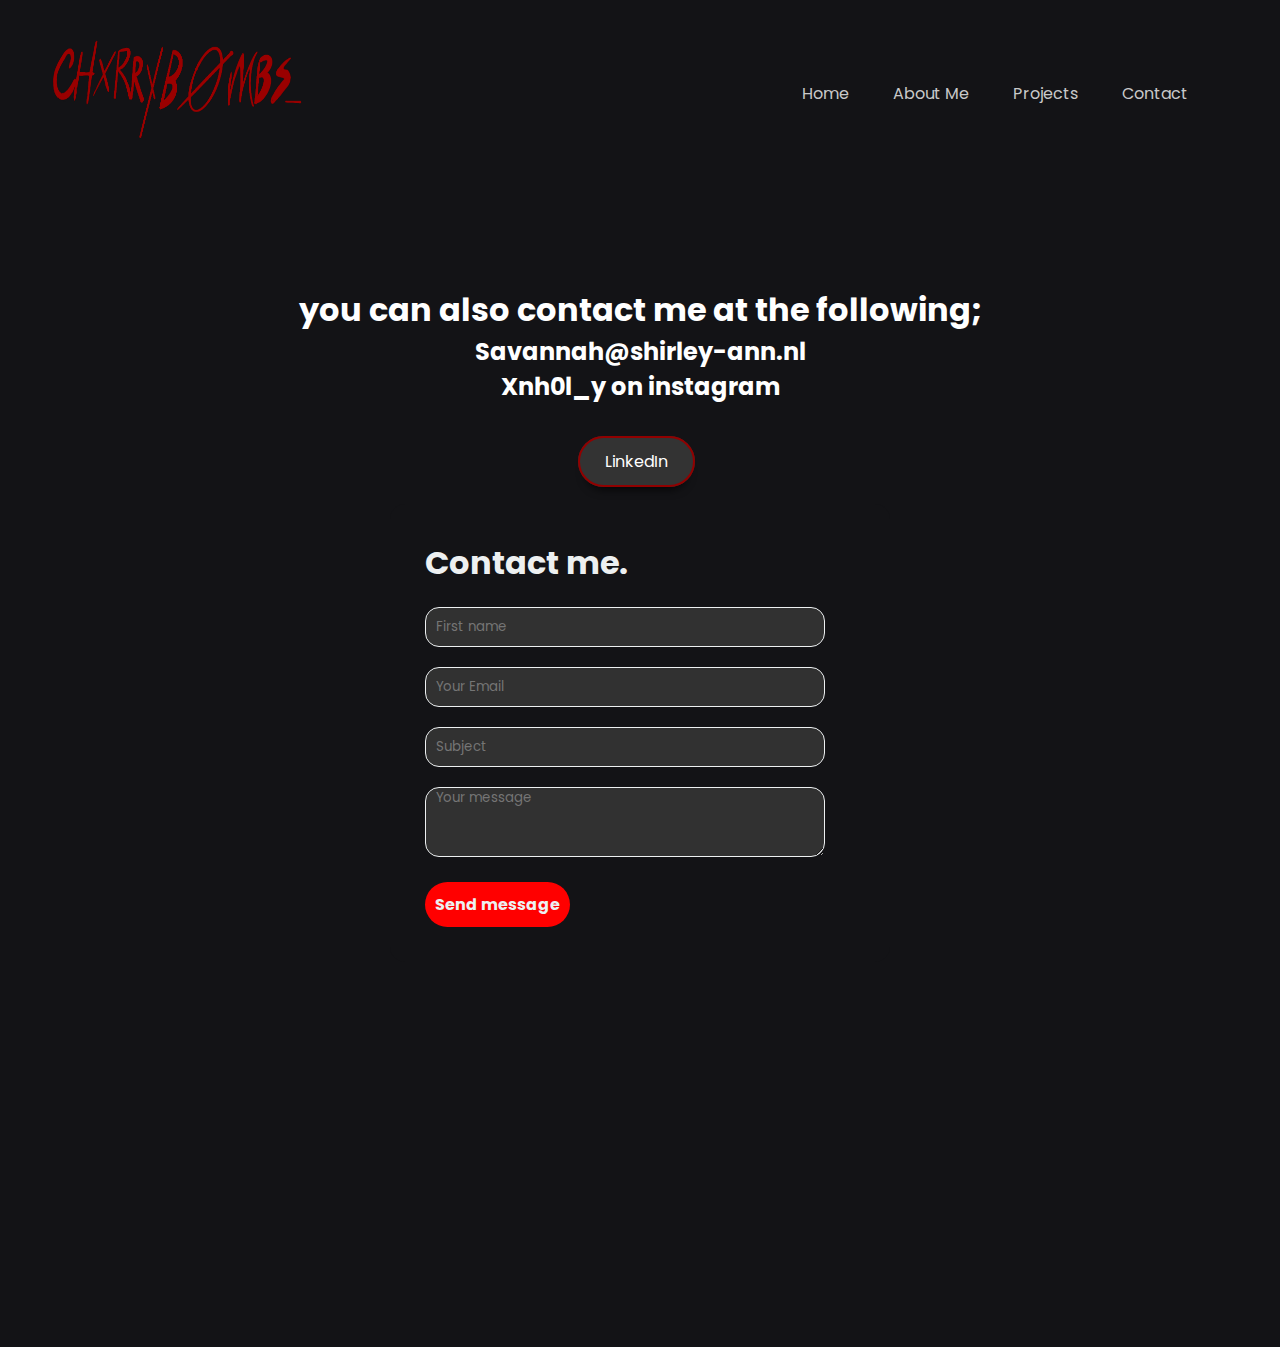
<file: contact.html>
<!DOCTYPE html>
<html lang="en">

<head>
  <meta charset="UTF-8">
  <meta http-equiv="X-UA-Compatible" content="IE=edge">
  <meta name="viewport" content="width=device-width, initial-scale=1.0">
  <title>Contact</title>
  <link rel="icon" href="img/website_icon.png">
  <link rel="stylesheet" href="main.css">
  <script defer src="app.js"></script>
</head>

<!--De standaard dingen-->

<body>
  <div class="hero-header">
    <div class="wrapper">
      <header>
        <div class="logo">
          <div class="logo-img"><a href="index.html"><img src="img/logo.png" width="250" height="100"></a></div>
        </div>
        <nav>
          <div class="togglebtn">
            <span></span>
            <span></span>
            <span></span>
          </div>
          <ul class="navlinks">
            <li><a href="index.html">Home</a></li>
            <li><a href="aboutMe.html">About Me</a></li>
            <li><a href="Projects.html">Projects</a></li>
            <li><a href="contact.html">Contact</a></li>
          </ul>
        </nav>
      </header>
      <div class="hidden">
        <section>
          <h1>you can also contact me at the following;</h1>
          <h2>Savannah@shirley-ann.nl</h2>
          <h2>Xnh0l_y on instagram</h2>
          <div class="btn-group">
            <a href="https://nl.linkedin.com/in/savannah-van-wingerden-425504263/nl.html" class="btn active">LinkedIn</a>
            </div>
        </section>
        <section class="contactsSection">
          <div class="contact-box">
            <form class="form-box">
              <h1>Contact me<span class="textColorChange">.</span></h1>
              <input type="text" class="input-field" placeholder="First name" autofocus>
              <input type="email" class="input-field" placeholder="Your Email" required>
              <input type="text" class="input-field" placeholder="Subject">
              <textarea type="text" class="input-field text-area" placeholder="Your message" required></textarea>
              <input type="submit" class="send-message-button" value="Send message">
            </form>
          </div>
        </section>
      </div>
</body>

</html>
</file>
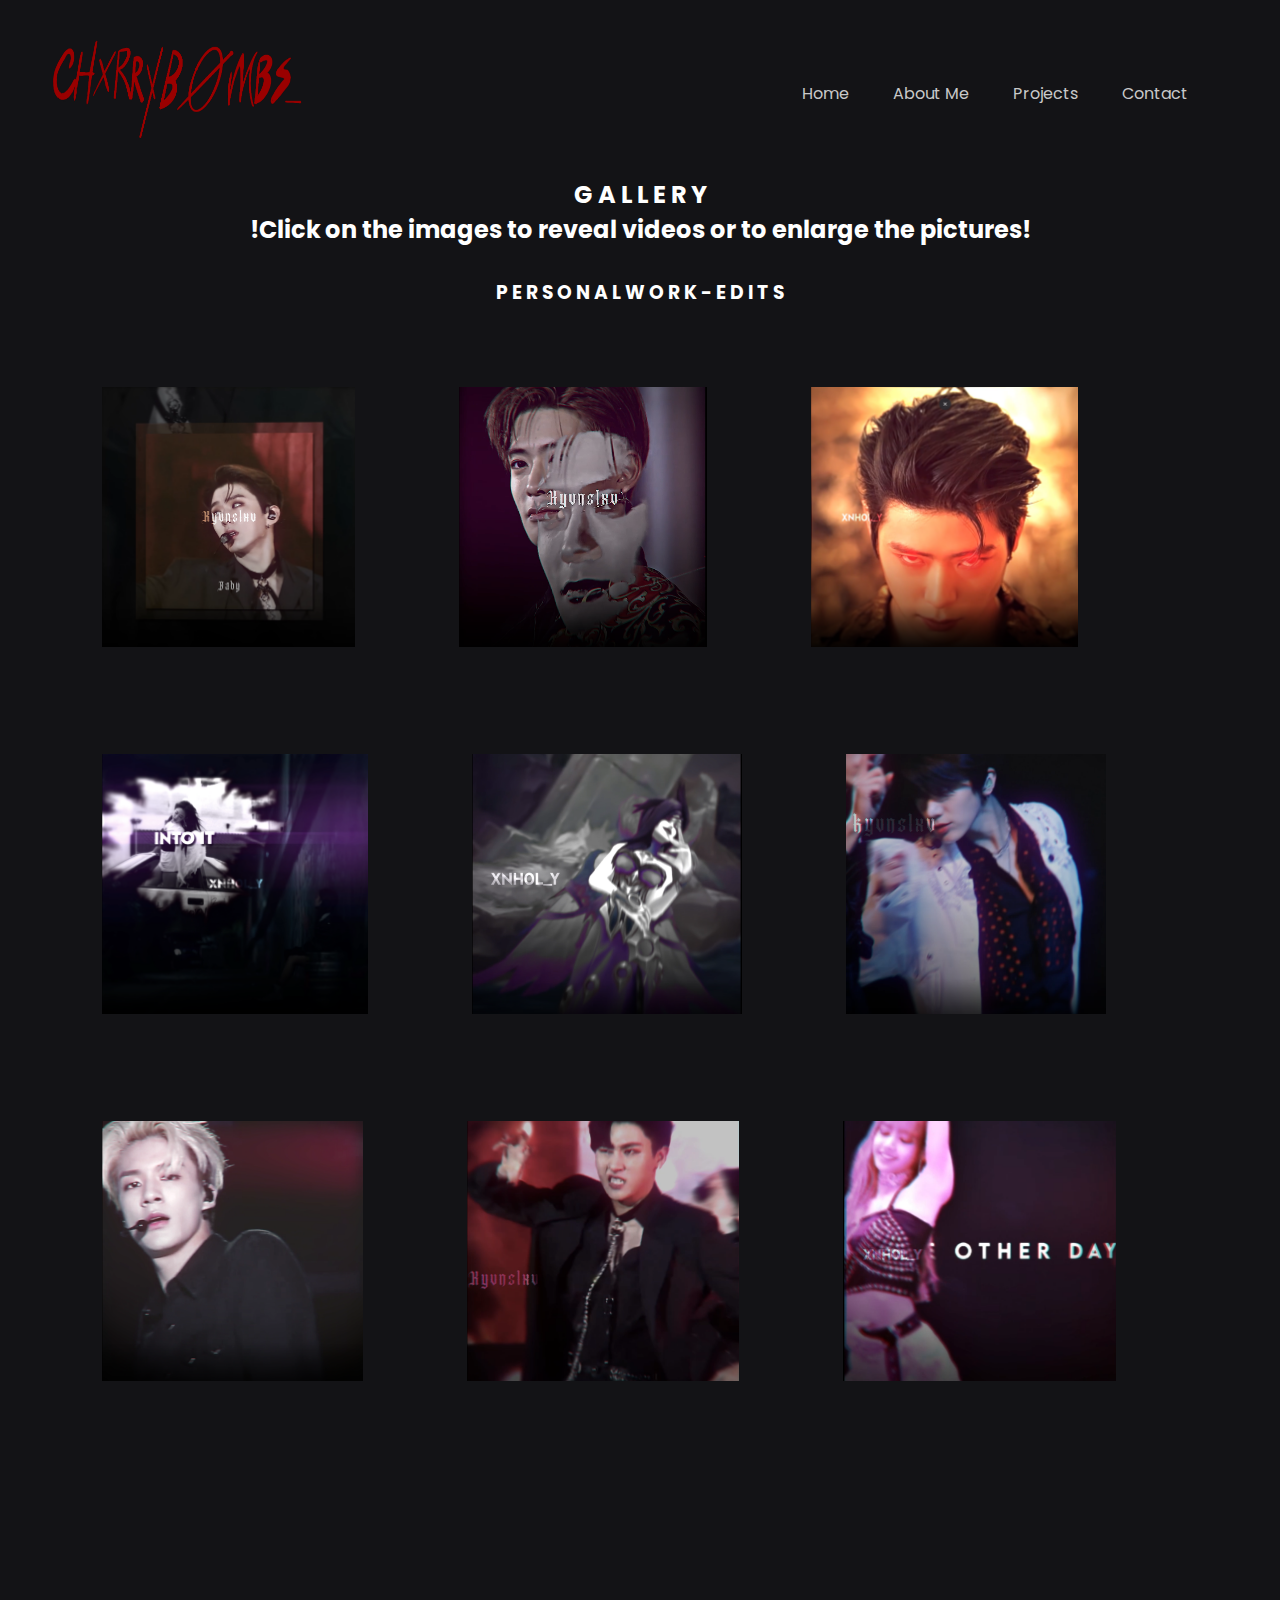
<file: Projects.html>
<!DOCTYPE html>
<html lang="en">

<head>
  <meta charset="UTF-8">
  <meta http-equiv="X-UA-Compatible" content="IE=edge">
  <meta name="viewport" content="width=device-width, initial-scale=1.0">
  <title>Portfolio</title>
  <link rel="icon" href="img/website_icon.png">
  <link rel="stylesheet" href="main.css">
  <script defer src="app.js"></script>
</head>

<!--De standaard dingen-->

<body>
    <div class="hero-header">
      <div class="wrapper">
        <header>
          <div class="logo">
            <div class="logo-img"><a href="index.html"><img src="img/logo.png" width="250" height="100"></a></div>
          </div>
          <nav>
            <div class="togglebtn">
              <span></span>
              <span></span>
              <span></span>
            </div>
            <ul class="navlinks">
              <li><a href="index.html">Home</a></li>
              <li><a href="aboutMe.html">About Me</a></li>
              <li><a href="Projects.html">Projects</a></li>
              <li><a href="contact.html">Contact</a></li>
            </ul>
          </nav>
        </header>

        <div class="hidden">
            <h2>G A L L E R Y</h2>
            <h2>!Click on the images to reveal videos or to enlarge the pictures!</h2>
            <div class="hidden">
            <div>
              <h3>P E R S O N A L W O R K - E D I T S</h3>
              <a href="https://mega.nz/file/374wXbLK#iWTmWlI2WkQNBVrmO3sRYcPE5Nh4YUpqQDOdlvRYDO4"><img id="edits" src="img/thumbnail edit - kihyun.png"></a>
              <a href="https://mega.nz/file/C6pSiKAA#6-G5UpgZxAheRZ4cS4fs_NeP6JoAb256QsX1xjNPOYY"><img id="edits" src="img/thumbnail edit - jaehyun.png"></a>
              <a href="https://mega.nz/file/nvhAkSKI#My2ysiAmBHJLT9eIrYVciqKC5MpIDdsgZiKiorXYVds"><img id="edits" src="img/thumbnail edit - swim jaehyun.png"></a>
              <a href="https://mega.nz/file/GmxyRTyD#yYKmJ3D9wV_DiiKeH8S6PmxSNPfradm5MR6TPQl8AnE"><img id="edits" src="img/thumbnail edit - into it.png"></a>
              <a href="https://mega.nz/file/qmIVCa6Z#kHY1FB-f_qrMVSF_flEe5FiKSutee8Vtdb7FWeUAdcM"><img id="edits" src="img/thumbnail edit - morgana.png"></a>
              <a href="https://mega.nz/file/S6gGCRDS#nR69_BLmeu16w_QOeJuliJK7Wmita2-L-3jNBITg34w"><img id="edits" src="img/thumbnail edit - ten.png"></a>
              <a href="https://mega.nz/file/m6wy0RQL#4lG-DStXXm12ecYGTl-5eK9YF871-vHXQ9Xe7K_5a-g"><img id="edits" src="img/thumbnail edit - jeno.png"></a>
              <a href="https://mega.nz/file/XvoVmSRA#J4sqJi-2eUKp9j8imndGP7Xaf6POyuEe3cK7ygCMTEU"><img id="edits" src="img/thumbnail edit - changkyun.png"></a>
              <a href="https://mega.nz/file/6vh20ZTY#MXdgfEVPaE_Kky2fS9S3PTXeU7SuwrM2uYeRlxWWBA8"><img id="edits" src="img/thumbnail edit - jenlisa.png"></a>
              <br>
              <div class="hidden">
              <h3>S C H O O L W O R K</h3>
              <h2>!! Click on the images to view my work progresses or to enlarge the pictures !!</h2>
              <br>
              <a href="img/beans.jpg"><img id="school-work" src="img/beans.jpg"></a>
              <a href="https://express.adobe.com/page/gj1e98LMtSkip/"><img id="school-work" src="img/thumbnail schoolwerk - examen.jpg"></a>
              <a href="https://express.adobe.com/page/fFI1gNefKvHks/"><img id="school-work" src="img/9d208e69-36f0-40a9-8a52-5fed54d0a3e3.png"></a>
              <h3>!press on the sushi roll or the middle picture for my learning journal!</h3>
              <br>
              <h3>C L I E N T W O R K</h3>
              <br>
              <a href="img/2022-09-15 00.46.01.png"><img id="client-work" src="img/2022-09-15 00.46.01.png"></a>
              <h3>This was my first ever client job that i did ^.</h3>
              <h3>It was for the company "Golden light Creations"</h3>
            </div>         
</body>
</html>
</file>
<file: main.css>
/** homepage en/of universele dingen **/
@import url('https://fonts.googleapis.com/css2?family=Poppins:wght@200;400;700&display=swap');

* {
  box-sizing: border-box;
  padding: 0;
  margin: 0;
  font-family: poppins, sans-serif;
  text-decoration: none;
}

body {
  overflow-x: hidden;
  color: #fff;
  background-color: #131316;
}

.hero-header {
  width: 100%;
  height: 100%;
  min-height: 100vh;
}

.wrapper {
  width: 1280px;
  max-width: 95%;
  margin: 0 auto;
  padding: 0 20px;
}

header {
  padding: 40px 0 30px;
  display: flex;
  justify-content: space-between;
  align-items: center;
  flex-wrap: wrap;
}

.logo {
  display: inline-flex;
  justify-content: center;
  align-items: center;
}

nav .togglebtn {
  width: 35px;
  height: 35px;
  position: absolute;
  top: 45px;
  right: 3%;
  z-index: 5;
  cursor: pointer;
  display: none;
}
nav .togglebtn span {
  display: block;
  background-color: rgb(143, 0, 0);
  margin: 5px 0px;
  width: 100%;
  height: 3px;
  transition: 0.3s;
  transition-property: transform, opacity;
}

nav .navlinks {
  list-style-type: none;
}

nav .navlinks li {
  display: inline-block;
}

nav .navlinks li a {
  color: rgb(201, 201, 201);
  margin-right: 2.5rem;
}

.container {
  display: flex;
  justify-content: space-between;
  align-items: center;
  flex-direction: row;
  padding-top: 4rem;
}

.container .hero-pic {
  width: 300px;
  height: 300px;
  border-radius: 50%;
  overflow: hidden;
  border: 15px solid rgb(182, 9, 9);
  box-shadow: 5px 7px 25px rgba(0, 0, 0, 0.5);
}

.hero-pic img {
  height: 100%;
  width: 100%;
  transition: 0.5s;
}

.hero-pic img:hover {
  transform: scale(1.2);
}

.hero-text {
  max-width: 600px;
  display: flex;
  flex-direction: column;
}

.hero-text h5 {
  color: #fff;
  font-size: 14px;
}

.hero-text h5 span {
  color: rgb(143, 0, 0);
  font-size: 16px;
}

.hero-text h1 {
  color: rgb(143, 0, 0);
  font-size: 3rem;
}

.hero-text p {
  color: #fff;

}

/** voor buttons homepage **/
.btn-group {
  margin: 45px 0;
}

.btn-group .btn {
  border-color: gainsboro;
  color: #fff;
  background-color: #333;
  padding: 12px 25px;
  margin: 5px 0;
  margin-right: 7px;
  border-radius: 30px;
  border: 2px solid rgb(255, 193, 193);
  box-shadow: 0 10px 10px -8px rgb(0 0 0 / 78%);
}

.btn.active {
  border-color: rgb(145, 0, 0);
}

/** voor navigatie op mobile/kleiner beeld **/

@media (max-width:930px) {
  nav .togglebtn {
    display: initial;
  }

  .click {
    top: 45px;
  }

  .click span {
    position: absolute;
    margin-top: 12px;
  }

  .click span:first-child {
    transform: rotate(-40deg);
  }

  .click span:nth-child(2) {
    opacity: 0;
    margin: 0;
  }

  .click span:last-child {
    transform: rotate(45deg);
    top: 0;
  }

  nav .navlinks {
    position: absolute;
    top: 110px;
    right: -100%;
    bottom: 0;
    width: 60%;
    height: 100vh;
    background-color: #131316;
    z-index: 3;
    box-shadow: 5px 13px 30px rgba(0, 0, 0, 0.1);
    transition: 0.5s;
    padding: 25px 0px;
  }

  nav .navlinks li {
    display: block;
  }

  nav .navlinks li a {
    display: block;
    margin-bottom: 15px;
    text-align: center;
  }

  nav .navlinks.open {
    right: 0;

  }
}

@media (max-width:768px) {
  .container {
    flex-direction: column;
    padding-top: 2rem;
  }

  .hero-text {
    padding: 40px 0px;
  }

}

/** voor scroll animatie about me & project pagina !! werkt niet voor een of andere reden !! **/
section {
  display: grid;
  place-items: center;
  align-content: center;
  min-height: 50vh;
}

.hidden {
  opacity: 0;
  transition: all 1.5s;
  transform: translateX(-100%);
}

.show {
  opacity: 1;
  transform: translateX(0);
}

/* -- */
button {
  font-family: 'poppins', sans-serif;
  font-size: 1em;
  font-weight: bold;
  color: #edf0f1;
  text-decoration: none;
}

button {
  background-color: rgb(145, 0, 0);
  padding: 9px 25px;
  border: none;
  border-radius: 50px;
  cursor: pointer;
  transition: all 0.3s ease 0s;
}

.btn-group2 {
  display: flex;
  justify-content: center;
  align-items: center;
  padding: 100px;
  margin: 0;
}

.contactsSection {
  display: flex;
  justify-content: space-evenly;
  align-items: center;
  flex-direction: row;
  min-height: 80vh;
}

.contact-box {
  font-family: 'Poppins', sans-serif;
  font-weight: 600;
  width: 500px;
  background-color: #131316;
  top: 47.5%;
  left: 50%;
  transform: translate(-50%, -50%);
  position: absolute;
  border-radius: 15px;
}

.form-box {
  font-family: 'Poppins', sans-serif;
  font-size: 1em;
  font-weight: bold;
  color: #edf0f1;
  margin: 35px;
}

.input-field {
  width: 400px;
  height: 40px;
  margin-top: 20px;
  padding-left: 10px;
  padding-right: 10px;
  border: 1px solid;
  border-radius: 14px;
  outline: none;
  color: #edf0f1;
  background-color: #313131;

}

.text-area {
  background-color: #313131;
  height: 70px;
}

.send-message-button {
  font-family: 'Poppins', sans-serif;
  font-size: 1em;
  font-weight: bold;
  color: #edf0f1;
  background-color: red;
  padding: 10px 15px;
  border: none;
  border-radius: 50px;
  cursor: pointer;
  transition: all 0.3s ease 0s;
  margin-top: 18px;
  padding: 10px;
}

h2{
  text-align: center;
}
h3{
  display: grid;
  place-items: center;
  align-content: center;
  min-height: 10vh;
}
#edits{
  height: 360px;
  padding: 50px;
  align-items: center;
}
#school-work{
  height: 360px;
  padding: 50px;
  align-items: center;
}
#client-work{
  height: 360px;
  padding: 50px;
  align-items: center;
}
#LinkedIn{
  display: grid;
  place-items: center;
  align-content: center;
  min-height: 10vh;
}
/* Zal ik doen :>. Maak je niet al te veel zorgen */
</file>
